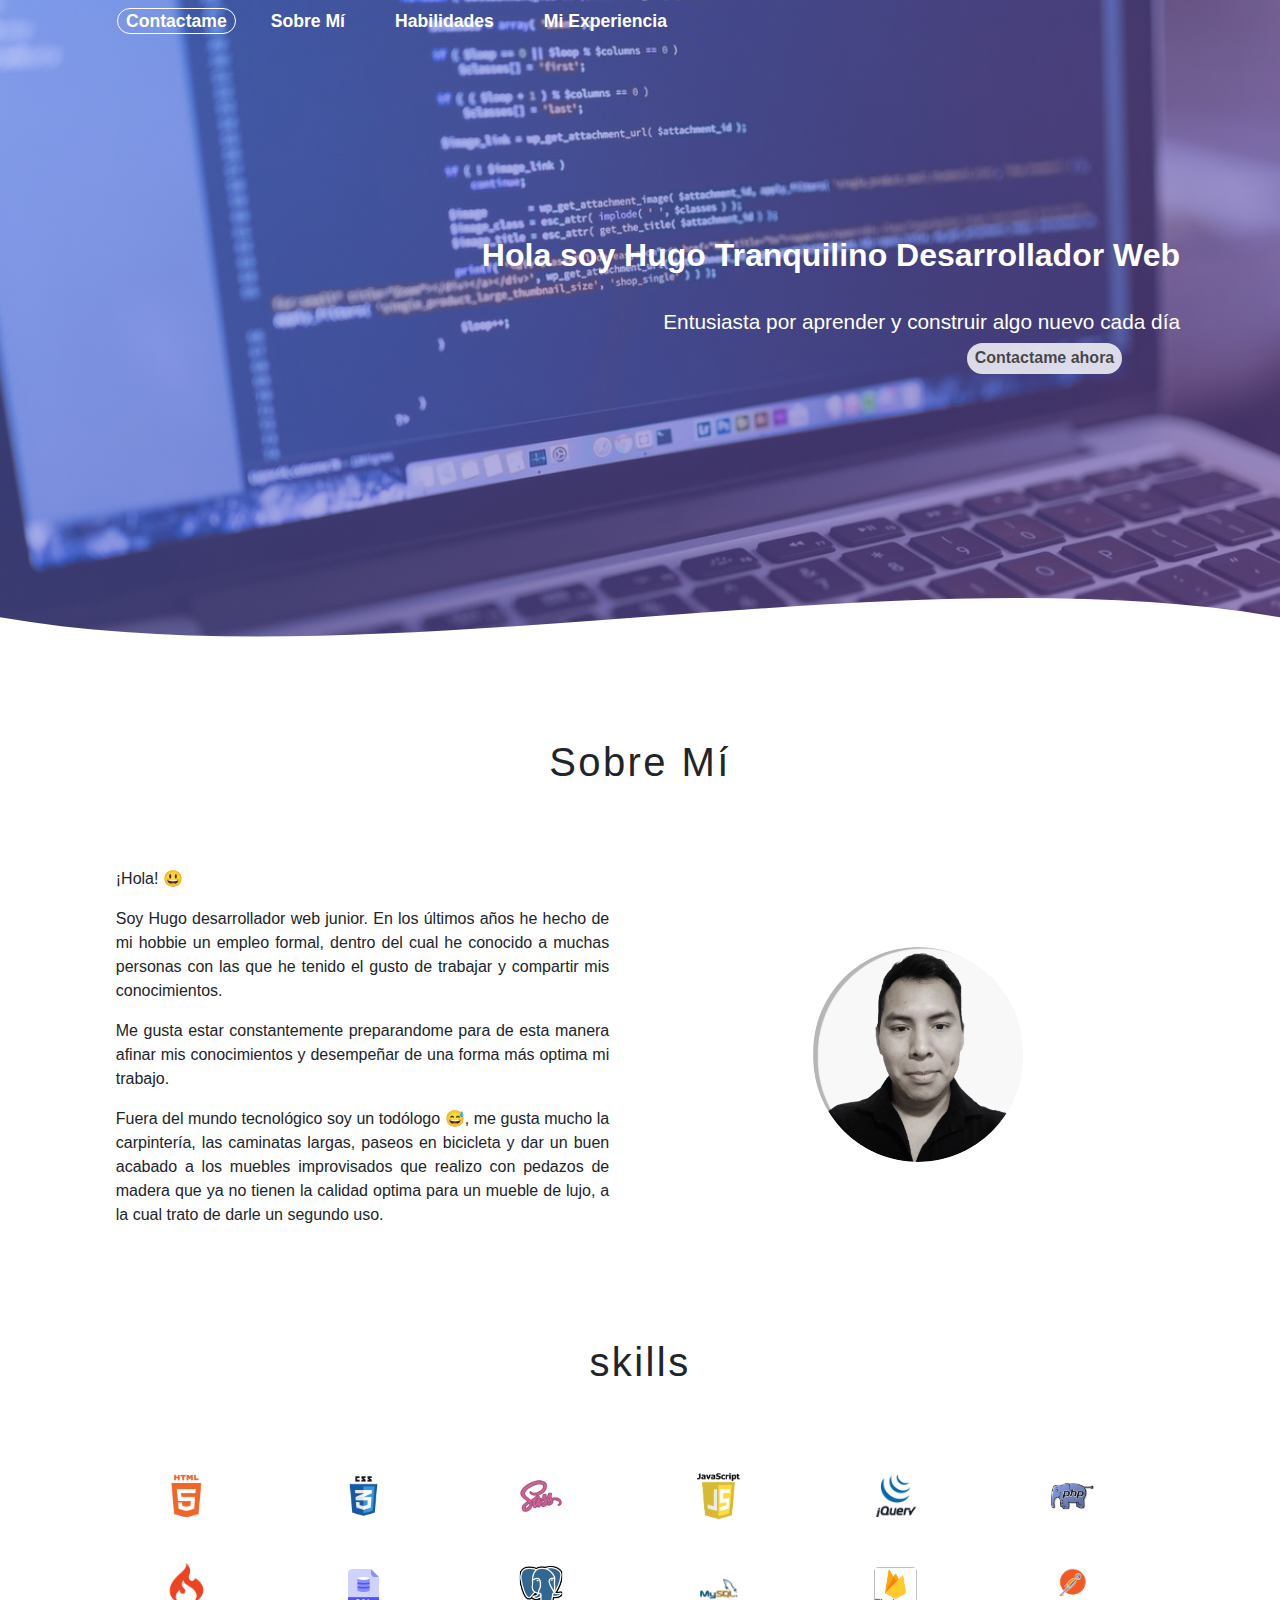
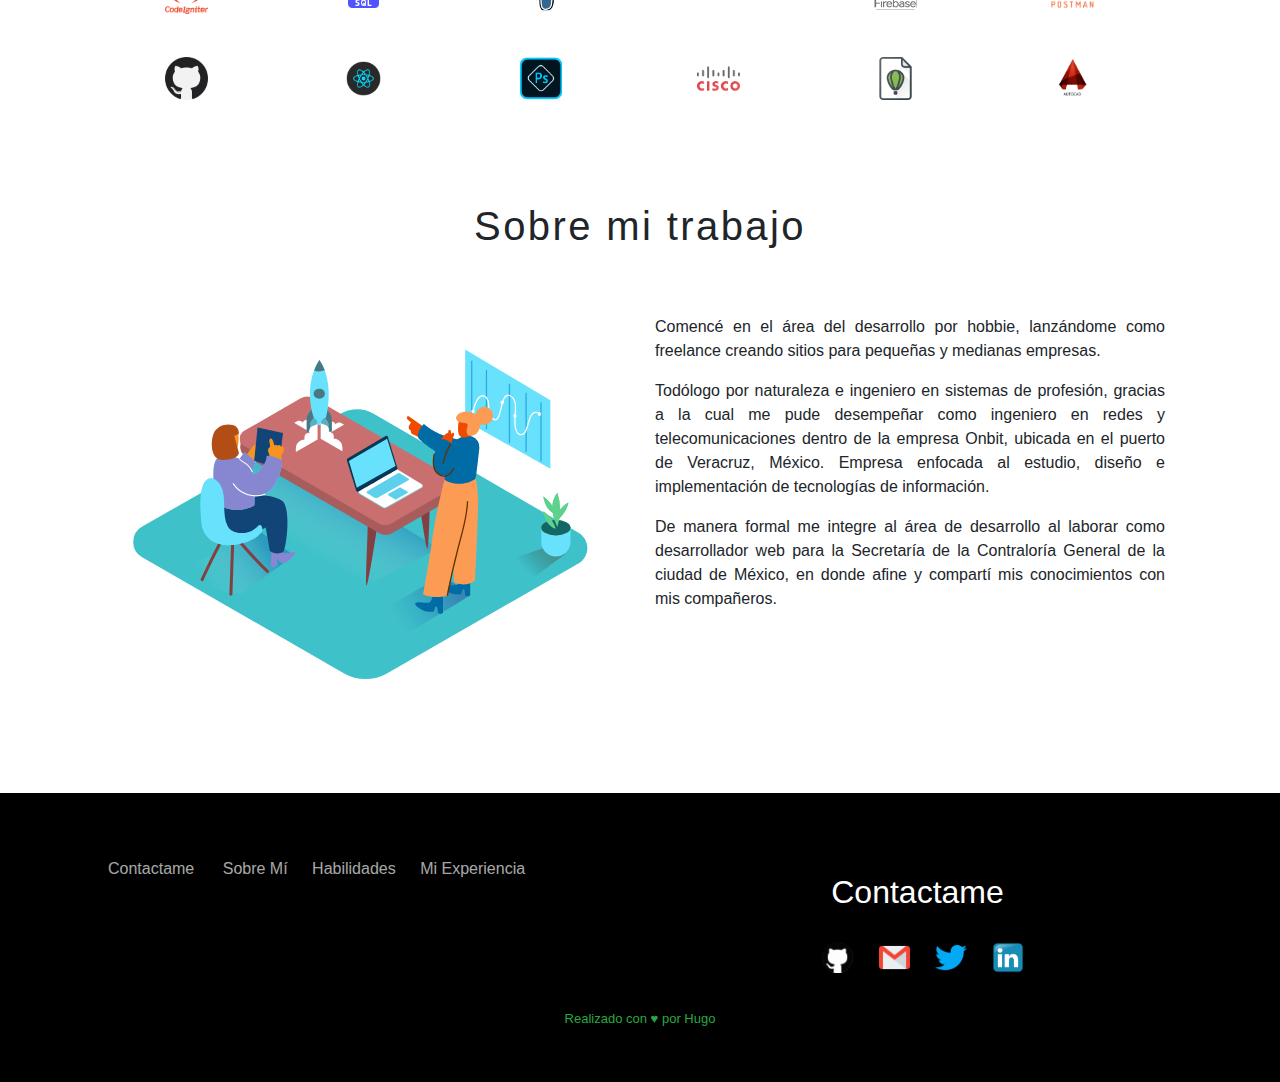
<file: index.html>
<!DOCTYPE html>
<html lang="en">

<head>
    <meta charset="UTF-8">
    <meta name="viewport" content="width=device-width, initial-scale=1.0">
    <link rel="stylesheet" href="assets/css/bootstrap.min.css">
    <link rel="stylesheet" href="assets/css/main.css">
    <link rel="stylesheet" href="assets/fonts/css2.css">
    <!-- <link rel="preconnect" href="https://fonts.gstatic.com">
    <link href="https://fonts.googleapis.com/css2?family=Indie+Flower&display=swap" rel="stylesheet"> -->
    <!-- <link rel="preconnect" href="https://fonts.gstatic.com">
    <link href="https://fonts.googleapis.com/css2?family=Indie+Flower&display=swap" rel="stylesheet"> -->

    <!-- <link rel="preconnect" href="https://fonts.gstatic.com"> -->
    <!-- <link href="https://fonts.googleapis.com/css2?family=Comfortaa:wght@514&family=Indie+Flower&display=swap"
        rel="stylesheet"> -->
    <link rel="stylesheet" href="assets/css/imagehover.min.css">
    <title>Hugo Tranquilino</title>
</head>

<body>
    <header class="banner">
        <div class="container">
            <nav class="nav navbar navbar-expand-lg navbar-light bg-light">
                <a class="navbar-brand" href="#"></a>
                <button class="navbar-toggler" type="button" data-toggle="collapse" data-target="#navbarNav"
                    aria-controls="navbarNav" aria-expanded="false" aria-label="Toggle navigation">
                    <span class="navbar-toggler-icon"></span>
                </button>
                <div class="collapse navbar-collapse" id="navbarNav">
                    <ul class="navbar-nav">
                        <li class="nav-item">
                            <a id="contacto" class="nav__items " href="mailto:isc.hugotranquilino.dev.work@gmail.com">Contactame<span
                                    class="sr-only">(current)</span></a>
                        </li>
                        <li class="nav-item">
                            <a class="nav__items " href="#first-item">Sobre Mí</a>
                        </li>
                        <li class="nav-item">
                            <a class="nav__items " href="#skills">Habilidades</a>
                        </li>
                        <li class="nav-item">
                            <a class="nav__items " href="#second-item">Mi Experiencia</a>
                        </li>
                    </ul>
                </div>
            </nav>
        </div>
        <div class="container">
            <section class="welcome">
                <div class="col-xs-12 col-sm-12 col-md-12 col-lg-12 col-xl-12">
                    <h1 class="title_p">Hola soy Hugo Tranquilino Desarrollador Web</h1>
                    <h2 id="subtitle">Entusiasta por aprender y construir algo nuevo cada día</h2>
                </div>
                <div id="enlace_contacto">
                    <a href="mailto:isc.hugotranquilino.dev.work@gmail.com">
                        <button class="btn btn-contacto">Contactame ahora</button>
                    </a>
                </div>
            </section>
        </div>
        <div class="wave">
            <svg viewBox="0 0 500 150" preserveAspectRatio="none" style="height: 100%; width: 100%;">
                <path d="M0.00,49.98 C149.99,150.00 349.20,-49.98 500.00,49.98 L500.00,150.00 L0.00,150.00 Z"
                    style="stroke: none; fill: #ffffff;"></path>
            </svg>
        </div>
    </header>

    <main>
        <div class="container">
            <section id="first-item" class="section">
                <div id="i-am" class="col-xs-12 col-sm-12 col-md-12 col-lg-12 col-xl-12">
                    <center>
                        <h1 class="title">Sobre Mí</h1>
                    </center>
                    <div class="row caja">
                        <div class="col-md-6">
                            <div class="target">
                                <p>¡Hola! 😃</p>
                                <p>
                                    Soy Hugo desarrollador web junior. En los últimos años he hecho de mi hobbie un
                                    empleo
                                    formal, dentro
                                    del cual he conocido a muchas personas con las que he tenido el gusto de trabajar y
                                    compartir mis conocimientos.
                                </p>
                                <p>
                                    Me gusta estar constantemente preparandome para de esta manera afinar mis
                                    conocimientos y
                                    desempeñar de una forma más optima mi trabajo.
                                </p>
                                <p>
                                    Fuera del mundo tecnológico soy un todólogo 😅, me gusta mucho la carpintería, las
                                    caminatas
                                    largas, paseos en bicicleta y dar un buen acabado a los muebles improvisados que
                                    realizo con
                                    pedazos de madera que ya no tienen la calidad optima para un mueble de lujo, a la
                                    cual trato
                                    de darle un segundo uso.
                                </p>
                            </div>
                        </div>
                        <div class="col-md-6">
                            <center>
                                <div class="imagen">
                                    <img id="perfil" src="assets/imagenes/black.png" alt="">
                                </div>
                            </center>
                        </div>
                    </div>
                </div>
            </section>
            <section id="skills" class="section">
                <div class="col-xs-12 col-sm-12 col-md-12 col-lg-12 col-xl-12">
                    <center>
                        <h1 class="title">skills</h1>
                    </center>
                </div>
                <div class="col-xs-12 col-sm-12 col-md-12 col-lg-12 col-xl-12">
                    <span class="icons_content"><img src="assets/icons/html-5.png" alt="" class="items_icons"></span>
                    <span class="icons_content"><img src="assets/icons/css.png" alt="" class="items_icons"></span>
                    <span class="icons_content"><img src="assets/icons/sass.png" alt="" class="items_icons"></span>
                    <span class="icons_content"><img src="assets/icons/javascript.png" alt=""
                            class="items_icons"></span>
                    <span class="icons_content"><img src="assets/icons/jquery.png" alt="" class="items_icons"></span>
                    <span class="icons_content"><img src="assets/icons/php.png" alt="" class="items_icons"></span>
                    <span class="icons_content"><img src="assets/icons/codeigniter.png" alt=""
                            class="items_icons"></span>
                    <span class="icons_content"><img src="assets/icons/sql.png" alt="" class="items_icons"></span>
                    <span class="icons_content"><img src="assets/icons/postgresql.png" alt=""
                            class="items_icons"></span>
                    <span class="icons_content"><img src="assets/icons/mysql.png" alt="" class="items_icons"></span>
                    <span class="icons_content"><img src="assets/icons/firebase.png" alt="" class="items_icons"></span>
                    <span class="icons_content"><img src="assets/icons/potman.png" alt="" class="items_icons"></span>
                    <span class="icons_content"><img src="assets/icons/github.png" alt="" class="items_icons"></span>
                    <span class="icons_content"><img src="assets/icons/react.png" alt="" class="items_icons"></span>
                    <span class="icons_content"><img src="assets/icons/photoshop.png" alt="" class="items_icons"></span>
                    <span class="icons_content"><img src="assets/icons/cisco.png" alt="" class="items_icons"></span>
                    <span class="icons_content"><img src="assets/icons/corel.png" alt="" class="items_icons"></span>
                    <span class="icons_content"><img src="assets/icons/autocad.png" alt="" class="items_icons"></span>
                </div>
            </section>
            <section id="second-item" class="section">
                <div class="col-xs-12 col-sm-12 col-md-12 col-lg-12 col-xl-12">
                    <center>
                        <h1 class="title">Sobre mi trabajo</h1>
                    </center>
                    <div class="col-md-12 seccion-lab">
                        <div class="row">
                            <div class="col-md-6">
                                <figure>
                                    <img src="assets/imagenes/startup_isometric.svg" alt="">
                                </figure>
                            </div>
                            <div class="col-md-6">
                                <p>
                                    Comencé en el área del desarrollo por hobbie, lanzándome como freelance creando
                                    sitios para pequeñas y medianas empresas.
                                </p>
                                <p>
                                    Todólogo por naturaleza e ingeniero en sistemas de profesión, gracias a la cual me
                                    pude desempeñar como ingeniero en redes y telecomunicaciones dentro de la empresa
                                    Onbit, ubicada en el puerto de Veracruz, México. Empresa enfocada al estudio, diseño
                                    e implementación de tecnologías de información.
                                </p>
                                <p>
                                    De manera formal me integre al área de desarrollo al laborar como desarrollador web
                                    para la Secretaría de la Contraloría General de la ciudad de México, en donde afine
                                    y compartí mis conocimientos con mis compañeros.
                                </p>
                            </div>
                        </div>
                    </div>
                </div>
            </section>
        </div>
    </main>

    <footer>
        <div class="footer">
            <div class="container footer_grid">
                <div class="col-xs-12 col-sm-12 col-md-12 col-lg-12 col-xl-12">
                    <div class="row">
                        <div class="col-md-6">
                            <nav class="nav_footer">
                                <a href="mailto:isc.hugotranquilino.dev.work@gmail.com" id="contacto_footer"
                                    class="nav_items_footer">Contactame</a>
                                <a href="#first-item" id="home" class="nav_items_footer">Sobre Mí</a>
                                <a href="#skills" id="habilidades" class="nav_items_footer">Habilidades</a>
                                <a href="#second-item" id="work" class="nav_items_footer">Mi Experiencia</a>
                            </nav>
                        </div>
                        <div class="col-md-6">
                            <section class="footer_contacto">
                                <h3 class="footer_title">Contactame</h3>
                                <div class="footer_icons">
                                    <center>
                                        <span class="footer-contacto_items">
                                            <a href="https://github.com/HugoTranquilino" target="_blank">
                                                <img class="icons-footer" src="assets/icons/github3.png" alt="">
                                            </a>
                                            <a href="mailto:isc.hugotranquilino.dev.work@gmail.com" target="_blank">
                                                <img class="icons-footer" src="assets/imagenes/gmail.png" alt="">
                                            </a>
                                            <a href="https://twitter.com/H_TranquiS" target="_blank">
                                                <img class="icons-footer" src="assets/imagenes/twitter.png" alt="">
                                            </a>
                                            <a href="https://www.linkedin.com/in/hugotranquilinosantiago/" target="_blank">
                                                <img class="icons-footer" src="assets/imagenes/linkeding.png" alt="">
                                            </a>
                                        </span>
                                    </center>
                                </div>
                            </section>
                        </div>
                    </div>
                    <center>
                        <h2 id="creditos">Realizado con ♥ por Hugo</h2>
                    </center>
                </div>
            </div>
        </div>
    </footer>
</body>
<script src="assets/js/jquery-3.5.1.slim.min.js"></script>
<script src="assets/js/bootstrap.bundle.min.js"></script>

</html>
</file>
<file: assets/css/main.css>
/* @import url('https://fonts.googleapis.com/css2?family=Roboto:wght@300;700;900&display=swap'); */

/* @import url('https://fonts.googleapis.com/css2?family=Raleway:wght@300;500;700;800&display=swap'); */

:root {
    --background: linear-gradient(135deg, #667eea7e 0%, #764ba298 100%);
    --verde: #56e05d;
    --blanco: #ffffff;
    --gris: #ffffff1c;
    --azul: #233CD6;
    --esmeralda: #aaffb3;
    --hueso: rgba(255, 255, 255, 0.665);
    --transparente: #fff0;
}

body {
    margin: 0px;
    padding: 0px;
    /* font-family: 'Raleway', cursive; */
}

/* header */
.banner {
    height: 100vh;
    background-image: var(--background), url('../imagenes/imagen-2.jpg');
    background-repeat: no-repeat;
    background-size: cover;
    background-attachment: fixed;
    background-position: center;
    position: relative;
}

.nav {
    align-items: center;
    font-weight: 700;
    background: var(--transparente) !important;
    border-radius: 2rem;
}

.navbar-light .navbar-toggler {
    color: rgb(0, 0, 0);
    border-color: rgba(11, 10, 10, 0.75);
}

.nav__items {
    color: var(--blanco);
    text-decoration: none;
    margin-right: 20px;
    padding: 10px 15px;
    font-weight: inherit;
    font-size: 110%;
}

.nav__items:hover {
    color: var(--esmeralda);
    text-decoration: none;
    font-size: 18px;
}

#contacto {
    border: 1px solid var(--blanco);
    border-radius: 1rem;
    padding: 2px 8px 2px 8px;
}

#contacto:hover {
    border: 1px solid;
}

.btn-contacto {
    border-radius: 3rem;
    color: #000000b3;
    background-color: #ffffffcf;
    font-size: 100%;
    padding: 2% 4% 2% 4%;
    cursor: pointer;
    text-decoration: none;
    font-weight: 700;
}

.btn-contacto:hover {
    font-size: 104%;
    color: var(--esmeralda);
    background: black;
    transition: font-size 0.56s;
}

.welcome {
    float: right;
}

#enlace_contacto {
    margin-top: 13%;
    padding-left: 500px;
}

.title_p {
    margin-top: 10rem;
    font-size: 2rem;
    color: #fff;
    font-weight: 900;
}

#subtitle {
    font-weight: 500;
    color: white;
    margin-top: 4%;
    font-size: 1.3rem;
    float: right;
}

.title {
    margin-top: 5%;
    margin-bottom: 6%;
    font-weight: 500;
    letter-spacing: 2.4px;
}

.wave {
    position: absolute;
    bottom: 0;
    left: 0;
    width: 100%;
    height: 100px;
}

/* main */
.section {
    margin-top: 2rem;
    margin-bottom: 5rem;
}

.content {
    color: var(--gray-dark);
}

.target {
    padding: 3%;
    text-align: justify;
}

.seccion-lab {
    text-align: justify;
}

#perfil {
    width: 40%;
    height: auto;
    border-radius: 13rem;
}

.imagen {
    margin-top: 6rem;
    margin-bottom: 4%;
}

.items_icons {
    width: 6%;
    margin: 1% 5% 1% 5%;
    border-radius: 1rem;
    padding: 1%;
}

.items_icons:hover {
    -webkit-box-shadow: 0px 0px 13px 4px rgba(0, 0, 0, 0.49);
    -moz-box-shadow: 0px 0px 13px 4px rgba(0, 0, 0, 0.49);
    box-shadow: 0px 0px 13px 4px rgba(0, 0, 0, 0.49);
    transition: box-shadow 0.60s ease-out;
}

/* footer */
footer {
    background-color: black;
}

.footer_grid {
    display: grid;
    gap: 20px;
    padding-top: 4rem;
    padding-bottom: 3rem;
}

.nav_footer {
    font-weight: 300;
    justify-content: flex-start;
}

.nav_items_footer {
    color: var(--hueso);
    margin-right: 12px;
    padding: 4px;
    text-decoration: none;
}

.nav_items_footer:hover {
    color: var(--green);
    text-decoration: none;
}

#contacto_footer {
    border-radius: 1rem;
    padding: 2px 8px 2px 8px;
}

#contacto_footer:hover {
    border: 1px solid;
}

.footer_contacto {
    margin-top: 1rem;
    margin-bottom: 1rem;
}

.footer_title {
    font-weight: 400;
    color: var(--blanco);
    font-size: 2rem;
    margin-bottom: 30px;
    text-align: center;
}

.footer_icons {
    display: flex;
    justify-content: space-evenly;
}

.icons-footer {
    width: 10%;
    height: auto;
    padding-right: 1%;
    cursor: pointer;
    padding-left: 3%;
    float: revert;
}

#creditos {
    color: var(--green);
    font-size: 13px;
    font-weight: 501;
    padding-top: 2%;
}


@media (max-width: 1200px) {
    /* .banner {
        height: 75vh;
    } */

    .welcome {
        margin-top: 9rem;
    }

    .imagen {
        margin-top: 8rem;
    }
}

@media (min-width: 992px) {
    .welcome {
        margin-top: 30%;
    }
}

@media (max-width: 992px) {
    .navbar-nav.mr-auto.mt-2.mt-lg-0 {
        border-radius: 1rem;
        background: #ffffff0d;
    }

    .nav-item {
        margin-top: 1%;
        margin-bottom: 1%;
    }

    #contacto {
        border: none;
    }

    .welcome {
        float: none;
    }

    .title_p {
        margin-top: 2rem;
    }

    #subtitle {
        margin-top: 0px;
    }

    #enlace_contacto {
        margin-top: 15%;
        padding-left: 11px;
    }

    .wave {
        position: absolute;
        bottom: -50px;
    }
}

@media (min-width: 768px) {
    .banner {
        /* height: 38vh; */
        height: 76vh;
    }

    .nav {
        margin-bottom: 3%;
    }

    .welcome {
        /* margin-top: 4%; */
        margin-top: 0;
    }

    .btn-contacto {
        padding: 1% 3% 1% 3%;
    }

    #enlace_contacto {
        margin-top: 8%;
    }
}

@media (max-width: 768px) {


    .welcome {
        margin-top: 1%;
    }

    #navbarNav {
        border: 1px solid var(--blanco);
        border-radius: 1rem;
        margin-top: 4px;
        margin-bottom: -4%;
    }

    .title_p {
        margin-top: 0rem;
    }

    #subtitle {
        margin: 0px;
    }

    #enlace_contacto {
        margin-top: 2px;
    }

    .btn.btn-contacto {
        padding: 1% 2%;
        margin-top: 1%;
    }

    .imagen {
        margin-top: 17vh;
        margin-bottom: 1rem;
    }

    #perfil {
        width: 34%;
    }

    .items_icons {
        width: 9%;
        margin: 3%;
        border-radius: 10px;
    }

    #contacto_footer {
        border: 1px solid white;
        border-radius: 1rem;
    }
}

@media (max-width: 576px) {
    .banner {
        height: 100vh;
    }

    #navbarNav {
        margin-top: 6px;
        margin-bottom: -115px;
    }

    .btn.btn-contacto {
        padding: 1% 3%;
    }

    .nav-item {
        margin-top: 2%;
        margin-bottom: 3%;
    }

    .title_p {
        margin-top: 11rem;
    }

    #enlace_contacto {
        margin-top: 35%;
        padding-left: 53%;
    }

    .wave {
        bottom: 0;
    }

    .imagen {
        margin-top: 2rem;
        margin-bottom: 0rem;
    }


    .items_icons {
        width: 40px;
        margin: 3%;
        border-radius: 5px;
    }

    .footer_grid {
        margin-top: 3rem;
    }

    .nav_footer {
        margin-bottom: 4%;
    }

    .nav_items_footer {
        font-size: 100%;
        margin: 1px 3px 0px 7px;
    }

    .footer_title {
        font-weight: 700;
        letter-spacing: 3px;
    }

    .icons-footer {
        width: 15%;
        height: auto;
        padding-right: 2%;
        cursor: pointer;
        padding-left: 3%;
        float: revert;
        margin: 3%;
    }

    #creditos {
        font-size: 16px;
    }
}
</file>
<file: assets/fonts/css2.css>
/* cyrillic-ext */
@font-face {
  font-family: 'Raleway';
  font-style: normal;
  font-weight: 300;
  font-display: swap;
  /* src: url(https://fonts.gstatic.com/s/raleway/v18/1Ptug8zYS_SKggPNyCAIT5lu.woff2) format('woff2'); */
  src: url(assets/fonts/1Ptug8zYS_SKggPNyCAIT5lu.woff2) format('woff2');
  unicode-range: U+0460-052F, U+1C80-1C88, U+20B4, U+2DE0-2DFF, U+A640-A69F, U+FE2E-FE2F;
}
/* cyrillic */
@font-face {
  font-family: 'Raleway';
  font-style: normal;
  font-weight: 300;
  font-display: swap;
  src: url(assets/fonts/1Ptug8zYS_SKggPNyCAIT5lu.woff2) format('woff2');
  unicode-range: U+0400-045F, U+0490-0491, U+04B0-04B1, U+2116;
}
/* vietnamese */
@font-face {
  font-family: 'Raleway';
  font-style: normal;
  font-weight: 300;
  font-display: swap;
  src: url(assets/fonts/1Ptug8zYS_SKggPNyCAIT5lu.woff2) format('woff2');
  unicode-range: U+0102-0103, U+0110-0111, U+0128-0129, U+0168-0169, U+01A0-01A1, U+01AF-01B0, U+1EA0-1EF9, U+20AB;
}
/* latin-ext */
@font-face {
  font-family: 'Raleway';
  font-style: normal;
  font-weight: 300;
  font-display: swap;
  src: url(assets/fonts/1Ptug8zYS_SKggPNyCAIT5lu.woff2) format('woff2');
  unicode-range: U+0100-024F, U+0259, U+1E00-1EFF, U+2020, U+20A0-20AB, U+20AD-20CF, U+2113, U+2C60-2C7F, U+A720-A7FF;
}
/* latin */
@font-face {
  font-family: 'Raleway';
  font-style: normal;
  font-weight: 300;
  font-display: swap;
  src: url(assets/fonts/1Ptug8zYS_SKggPNyCAIT5lu.woff2) format('woff2');
  unicode-range: U+0000-00FF, U+0131, U+0152-0153, U+02BB-02BC, U+02C6, U+02DA, U+02DC, U+2000-206F, U+2074, U+20AC, U+2122, U+2191, U+2193, U+2212, U+2215, U+FEFF, U+FFFD;
}
/* cyrillic-ext */
@font-face {
  font-family: 'Raleway';
  font-style: normal;
  font-weight: 500;
  font-display: swap;
  src: url(assets/fonts/1Ptug8zYS_SKggPNyCAIT5lu.woff2) format('woff2');
  unicode-range: U+0460-052F, U+1C80-1C88, U+20B4, U+2DE0-2DFF, U+A640-A69F, U+FE2E-FE2F;
}
/* cyrillic */
@font-face {
  font-family: 'Raleway';
  font-style: normal;
  font-weight: 500;
  font-display: swap;
  src: url(assets/fonts/1Ptug8zYS_SKggPNyCAIT5lu.woff2) format('woff2');
  unicode-range: U+0400-045F, U+0490-0491, U+04B0-04B1, U+2116;
}
/* vietnamese */
@font-face {
  font-family: 'Raleway';
  font-style: normal;
  font-weight: 500;
  font-display: swap;
  src: url(assets/fonts/1Ptug8zYS_SKggPNyCAIT5lu.woff2) format('woff2');
  unicode-range: U+0102-0103, U+0110-0111, U+0128-0129, U+0168-0169, U+01A0-01A1, U+01AF-01B0, U+1EA0-1EF9, U+20AB;
}
/* latin-ext */
@font-face {
  font-family: 'Raleway';
  font-style: normal;
  font-weight: 500;
  font-display: swap;
  src: url(assets/fonts/1Ptug8zYS_SKggPNyCAIT5lu.woff2) format('woff2');
  unicode-range: U+0100-024F, U+0259, U+1E00-1EFF, U+2020, U+20A0-20AB, U+20AD-20CF, U+2113, U+2C60-2C7F, U+A720-A7FF;
}
/* latin */
@font-face {
  font-family: 'Raleway';
  font-style: normal;
  font-weight: 500;
  font-display: swap;
  src: url(assets/fonts/1Ptug8zYS_SKggPNyCAIT5lu.woff2) format('woff2');
  unicode-range: U+0000-00FF, U+0131, U+0152-0153, U+02BB-02BC, U+02C6, U+02DA, U+02DC, U+2000-206F, U+2074, U+20AC, U+2122, U+2191, U+2193, U+2212, U+2215, U+FEFF, U+FFFD;
}
/* cyrillic-ext */
@font-face {
  font-family: 'Raleway';
  font-style: normal;
  font-weight: 700;
  font-display: swap;
  src: url(assets/fonts/1Ptug8zYS_SKggPNyCAIT5lu.woff2) format('woff2');
  unicode-range: U+0460-052F, U+1C80-1C88, U+20B4, U+2DE0-2DFF, U+A640-A69F, U+FE2E-FE2F;
}
/* cyrillic */
@font-face {
  font-family: 'Raleway';
  font-style: normal;
  font-weight: 700;
  font-display: swap;
  src: url(assets/fonts/1Ptug8zYS_SKggPNyCAIT5lu.woff2) format('woff2');
  unicode-range: U+0400-045F, U+0490-0491, U+04B0-04B1, U+2116;
}
/* vietnamese */
@font-face {
  font-family: 'Raleway';
  font-style: normal;
  font-weight: 700;
  font-display: swap;
  src: url(assets/fonts/1Ptug8zYS_SKggPNyCAIT5lu.woff2) format('woff2');
  unicode-range: U+0102-0103, U+0110-0111, U+0128-0129, U+0168-0169, U+01A0-01A1, U+01AF-01B0, U+1EA0-1EF9, U+20AB;
}
/* latin-ext */
@font-face {
  font-family: 'Raleway';
  font-style: normal;
  font-weight: 700;
  font-display: swap;
  src: url(assets/fonts/1Ptug8zYS_SKggPNyCAIT5lu.woff2) format('woff2');
  unicode-range: U+0100-024F, U+0259, U+1E00-1EFF, U+2020, U+20A0-20AB, U+20AD-20CF, U+2113, U+2C60-2C7F, U+A720-A7FF;
}
/* latin */
@font-face {
  font-family: 'Raleway';
  font-style: normal;
  font-weight: 700;
  font-display: swap;
  src: url(assets/fonts/1Ptug8zYS_SKggPNyCAIT5lu.woff2) format('woff2');
  unicode-range: U+0000-00FF, U+0131, U+0152-0153, U+02BB-02BC, U+02C6, U+02DA, U+02DC, U+2000-206F, U+2074, U+20AC, U+2122, U+2191, U+2193, U+2212, U+2215, U+FEFF, U+FFFD;
}
/* cyrillic-ext */
@font-face {
  font-family: 'Raleway';
  font-style: normal;
  font-weight: 800;
  font-display: swap;
  src: url(assets/fonts/1Ptug8zYS_SKggPNyCAIT5lu.woff2) format('woff2');
  unicode-range: U+0460-052F, U+1C80-1C88, U+20B4, U+2DE0-2DFF, U+A640-A69F, U+FE2E-FE2F;
}
/* cyrillic */
@font-face {
  font-family: 'Raleway';
  font-style: normal;
  font-weight: 800;
  font-display: swap;
  src: url(assets/fonts/1Ptug8zYS_SKggPNyCAIT5lu.woff2) format('woff2');
  unicode-range: U+0400-045F, U+0490-0491, U+04B0-04B1, U+2116;
}
/* vietnamese */
@font-face {
  font-family: 'Raleway';
  font-style: normal;
  font-weight: 800;
  font-display: swap;
  src: url(assets/fonts/1Ptug8zYS_SKggPNyCAIT5lu.woff2) format('woff2');
  unicode-range: U+0102-0103, U+0110-0111, U+0128-0129, U+0168-0169, U+01A0-01A1, U+01AF-01B0, U+1EA0-1EF9, U+20AB;
}
/* latin-ext */
@font-face {
  font-family: 'Raleway';
  font-style: normal;
  font-weight: 800;
  font-display: swap;
  src: url(assets/fonts/1Ptug8zYS_SKggPNyCAIT5lu.woff2) format('woff2');
  unicode-range: U+0100-024F, U+0259, U+1E00-1EFF, U+2020, U+20A0-20AB, U+20AD-20CF, U+2113, U+2C60-2C7F, U+A720-A7FF;
}
/* latin */
@font-face {
  font-family: 'Raleway';
  font-style: normal;
  font-weight: 800;
  font-display: swap;
  src: url(assets/fonts/1Ptug8zYS_SKggPNyCAIT5lu.woff2) format('woff2');
  unicode-range: U+0000-00FF, U+0131, U+0152-0153, U+02BB-02BC, U+02C6, U+02DA, U+02DC, U+2000-206F, U+2074, U+20AC, U+2122, U+2191, U+2193, U+2212, U+2215, U+FEFF, U+FFFD;
}
</file>
<file: assets/css/imagehover.min.css>
@charset "UTF-8";
/*!
 * ImageHover.css - http://www.imagehover.io
 * Version 1.0
 * Author: Ciarán Walsh

 * Made available under a MIT License:
 * http://www.opensource.org/licenses/mit-license.php

 */[class*=" imghvr-"],[class^=imghvr-]{position:relative;display:inline-block;margin:0;max-width:100%;background-color:#2266a5;color:#fff;overflow:hidden;-webkit-backface-visibility:hidden;backface-visibility:hidden;-moz-osx-font-smoothing:grayscale;transform:translateZ(0)}[class*=" imghvr-"]>img,[class^=imghvr-]>img{vertical-align:top;max-width:100%}[class*=" imghvr-"] figcaption,[class^=imghvr-] figcaption{background-color:#135796;padding:30px;position:absolute;top:0;bottom:0;left:0;right:0;color:#fff}[class*=" imghvr-"] figcaption h1,[class*=" imghvr-"] figcaption h2,[class*=" imghvr-"] figcaption h3,[class*=" imghvr-"] figcaption h4,[class*=" imghvr-"] figcaption h5,[class*=" imghvr-"] figcaption h6,[class^=imghvr-] figcaption h1,[class^=imghvr-] figcaption h2,[class^=imghvr-] figcaption h3,[class^=imghvr-] figcaption h4,[class^=imghvr-] figcaption h5,[class^=imghvr-] figcaption h6{color:#fff}[class*=" imghvr-"] a,[class^=imghvr-] a{position:absolute;top:0;bottom:0;left:0;right:0;z-index:1}[class*=" imghvr-"],[class*=" imghvr-"] *,[class*=" imghvr-"]:after,[class*=" imghvr-"] :after,[class*=" imghvr-"]:before,[class*=" imghvr-"] :before,[class^=imghvr-],[class^=imghvr-] *,[class^=imghvr-]:after,[class^=imghvr-] :after,[class^=imghvr-]:before,[class^=imghvr-] :before{box-sizing:border-box;transition:all .35s ease}[class*=" imghvr-fade"]:hover>img,[class*=" imghvr-fade"] figcaption,[class^=imghvr-fade]:hover>img,[class^=imghvr-fade] figcaption{opacity:0}[class*=" imghvr-fade"]:hover figcaption,[class^=imghvr-fade]:hover figcaption{opacity:1}[class*=" imghvr-fade"]:hover>img,[class*=" imghvr-fade"]:hover figcaption,[class^=imghvr-fade]:hover>img,[class^=imghvr-fade]:hover figcaption{transform:translate(0)}.imghvr-fade-in-up figcaption{transform:translateY(15%)}.imghvr-fade-in-down figcaption{transform:translateY(-15%)}.imghvr-fade-in-left figcaption{transform:translate(-15%)}.imghvr-fade-in-right figcaption{transform:translate(15%)}[class*=" imghvr-push-"]:hover figcaption,[class^=imghvr-push-]:hover figcaption{transform:translate(0)}.imghvr-push-up figcaption{transform:translateY(100%)}.imghvr-push-down figcaption,.imghvr-push-up:hover>img{transform:translateY(-100%)}.imghvr-push-down:hover>img{transform:translateY(100%)}.imghvr-push-left figcaption{transform:translateX(100%)}.imghvr-push-left:hover>img,.imghvr-push-right figcaption{transform:translateX(-100%)}.imghvr-push-right:hover>img{transform:translateX(100%)}[class*=" imghvr-slide-"]:hover figcaption,[class^=imghvr-slide-]:hover figcaption{transform:translate(0)}.imghvr-slide-up figcaption{transform:translateY(100%)}.imghvr-slide-down figcaption{transform:translateY(-100%)}.imghvr-slide-left figcaption{transform:translateX(100%)}.imghvr-slide-right figcaption{transform:translateX(-100%)}.imghvr-slide-top-left figcaption{transform:translate(-100%,-100%)}.imghvr-slide-top-right figcaption{transform:translate(100%,-100%)}.imghvr-slide-bottom-left figcaption{transform:translate(-100%,100%)}.imghvr-slide-bottom-right figcaption{transform:translate(100%,100%)}[class*=" imghvr-reveal-"]:before,[class^=imghvr-reveal-]:before{position:absolute;top:0;bottom:0;left:0;right:0;content:"";background-color:#135796}[class*=" imghvr-reveal-"] figcaption,[class^=imghvr-reveal-] figcaption{opacity:0}[class*=" imghvr-reveal-"]:hover:before,[class^=imghvr-reveal-]:hover:before{transform:translate(0)}[class*=" imghvr-reveal-"]:hover figcaption,[class^=imghvr-reveal-]:hover figcaption{opacity:1;transition-delay:.21s}.imghvr-reveal-up:before{transform:translateY(100%)}.imghvr-reveal-down:before{transform:translateY(-100%)}.imghvr-reveal-left:before{transform:translateX(100%)}.imghvr-reveal-right:before{transform:translateX(-100%)}.imghvr-reveal-top-left:before{transform:translate(-100%,-100%)}.imghvr-reveal-top-right:before{transform:translate(100%,-100%)}.imghvr-reveal-bottom-left:before{transform:translate(-100%,100%)}.imghvr-reveal-bottom-right:before{transform:translate(100%,100%)}[class*=" imghvr-hinge-"],[class^=imghvr-hinge-]{perspective:50em}[class*=" imghvr-hinge-"] figcaption,[class^=imghvr-hinge-] figcaption{opacity:0;z-index:1}[class*=" imghvr-hinge-"]:hover img,[class^=imghvr-hinge-]:hover img{opacity:0}[class*=" imghvr-hinge-"]:hover figcaption,[class^=imghvr-hinge-]:hover figcaption{opacity:1;transition-delay:.21s}.imghvr-hinge-up img{transform-origin:50% 0}.imghvr-hinge-up figcaption{transform:rotateX(90deg);transform-origin:50% 100%}.imghvr-hinge-up:hover>img{transform:rotateX(-90deg)}.imghvr-hinge-up:hover figcaption{transform:rotateX(0)}.imghvr-hinge-down img{transform-origin:50% 100%}.imghvr-hinge-down figcaption{transform:rotateX(-90deg);transform-origin:50% -50%}.imghvr-hinge-down:hover>img{transform:rotateX(90deg);opacity:0}.imghvr-hinge-down:hover figcaption{transform:rotateX(0)}.imghvr-hinge-left img{transform-origin:0 50%}.imghvr-hinge-left figcaption{transform:rotateY(-90deg);transform-origin:100% 50%}.imghvr-hinge-left:hover>img{transform:rotateY(90deg)}.imghvr-hinge-left:hover figcaption{transform:rotateY(0)}.imghvr-hinge-right img{transform-origin:100% 50%}.imghvr-hinge-right figcaption{transform:rotateY(90deg);transform-origin:0 50%}.imghvr-hinge-right:hover>img{transform:rotateY(-90deg)}.imghvr-hinge-right:hover figcaption{transform:rotateY(0)}[class*=" imghvr-flip-"],[class^=imghvr-flip-]{perspective:50em}[class*=" imghvr-flip-"] img,[class^=imghvr-flip-] img{-webkit-backface-visibility:hidden;backface-visibility:hidden}[class*=" imghvr-flip-"]:hover>img,[class*=" imghvr-flip-"] figcaption,[class^=imghvr-flip-]:hover>img,[class^=imghvr-flip-] figcaption{opacity:0}[class*=" imghvr-flip-"]:hover figcaption,[class^=imghvr-flip-]:hover figcaption{opacity:1;transition-delay:.14s}.imghvr-flip-horiz figcaption{transform:rotateX(90deg);transform-origin:0 50%}.imghvr-flip-horiz:hover img{transform:rotateX(-180deg)}.imghvr-flip-horiz:hover figcaption{transform:rotateX(0deg)}.imghvr-flip-vert figcaption{transform:rotateY(90deg);transform-origin:50% 0}.imghvr-flip-vert:hover>img{transform:rotateY(-180deg)}.imghvr-flip-vert:hover figcaption{transform:rotateY(0deg)}.imghvr-flip-diag-1 figcaption{transform:rotate3d(1,-1,0,100deg)}.imghvr-flip-diag-1:hover>img{transform:rotate3d(-1,1,0,100deg)}.imghvr-flip-diag-1:hover figcaption{transform:rotate3d(0,0,0,0deg)}.imghvr-flip-diag-2 figcaption{transform:rotate3d(1,1,0,100deg)}.imghvr-flip-diag-2:hover>img{transform:rotate3d(-1,-1,0,100deg)}.imghvr-flip-diag-2:hover figcaption{transform:rotate3d(0,0,0,0deg)}[class*=" imghvr-shutter-out-"]:before,[class^=imghvr-shutter-out-]:before{background:#135796;position:absolute;content:"";transition-delay:.105s}[class*=" imghvr-shutter-out-"] figcaption,[class^=imghvr-shutter-out-] figcaption{opacity:0;transition-delay:0s}[class*=" imghvr-shutter-out-"]:hover:before,[class^=imghvr-shutter-out-]:hover:before{transition-delay:0s}[class*=" imghvr-shutter-out-"]:hover figcaption,[class^=imghvr-shutter-out-]:hover figcaption{opacity:1;transition-delay:.105s}.imghvr-shutter-out-horiz:before{left:50%;right:50%;top:0;bottom:0}.imghvr-shutter-out-horiz:hover:before{left:0;right:0}.imghvr-shutter-out-vert:before{top:50%;bottom:50%;left:0;right:0}.imghvr-shutter-out-vert:hover:before{top:0;bottom:0}.imghvr-shutter-out-diag-1:before{top:50%;bottom:50%;left:-35%;right:-35%;transform:rotate(45deg)}.imghvr-shutter-out-diag-1:hover:before{top:-35%;bottom:-35%}.imghvr-shutter-out-diag-2:before{top:50%;bottom:50%;left:-35%;right:-35%;transform:rotate(-45deg)}.imghvr-shutter-out-diag-2:hover:before{top:-35%;bottom:-35%}[class*=" imghvr-shutter-in-"]:after,[class*=" imghvr-shutter-in-"]:before,[class^=imghvr-shutter-in-]:after,[class^=imghvr-shutter-in-]:before{background:#135796;position:absolute;content:""}[class*=" imghvr-shutter-in-"]:after,[class^=imghvr-shutter-in-]:after{top:0;left:0}[class*=" imghvr-shutter-in-"]:before,[class^=imghvr-shutter-in-]:before{right:0;bottom:0}[class*=" imghvr-shutter-in-"] figcaption,[class^=imghvr-shutter-in-] figcaption{opacity:0;z-index:1}[class*=" imghvr-shutter-in-"]:hover figcaption,[class^=imghvr-shutter-in-]:hover figcaption{opacity:1;transition-delay:.21s}.imghvr-shutter-in-horiz:after,.imghvr-shutter-in-horiz:before{width:0;height:100%}.imghvr-shutter-in-horiz:hover:after,.imghvr-shutter-in-horiz:hover:before{width:50%}.imghvr-shutter-in-vert:after,.imghvr-shutter-in-vert:before{height:0;width:100%}.imghvr-shutter-in-vert:hover:after,.imghvr-shutter-in-vert:hover:before{height:50%}.imghvr-shutter-in-out-horiz:after,.imghvr-shutter-in-out-horiz:before{width:0;height:100%;opacity:.75}.imghvr-shutter-in-out-horiz:hover:after,.imghvr-shutter-in-out-horiz:hover:before{width:100%}.imghvr-shutter-in-out-vert:after,.imghvr-shutter-in-out-vert:before{height:0;width:100%;opacity:.75}.imghvr-shutter-in-out-vert:hover:after,.imghvr-shutter-in-out-vert:hover:before{height:100%}.imghvr-shutter-in-out-diag-1:after,.imghvr-shutter-in-out-diag-1:before{width:200%;height:200%;transition:all .6s ease;opacity:.75}.imghvr-shutter-in-out-diag-1:after{transform:skew(-45deg) translateX(-150%)}.imghvr-shutter-in-out-diag-1:before{transform:skew(-45deg) translateX(150%)}.imghvr-shutter-in-out-diag-1:hover:after{transform:skew(-45deg) translateX(-50%)}.imghvr-shutter-in-out-diag-1:hover:before{transform:skew(-45deg) translateX(50%)}.imghvr-shutter-in-out-diag-2:after,.imghvr-shutter-in-out-diag-2:before{width:200%;height:200%;transition:all .6s ease;opacity:.75}.imghvr-shutter-in-out-diag-2:after{transform:skew(45deg) translateX(-100%)}.imghvr-shutter-in-out-diag-2:before{transform:skew(45deg) translateX(100%)}.imghvr-shutter-in-out-diag-2:hover:after,.imghvr-shutter-in-out-diag-2:hover:before{transform:skew(45deg) translateX(0)}[class*=" imghvr-fold"],[class^=imghvr-fold]{perspective:50em}[class*=" imghvr-fold"] img,[class^=imghvr-fold] img{transform-origin:50% 0}[class*=" imghvr-fold"] figcaption,[class^=imghvr-fold] figcaption{z-index:1;opacity:0}[class*=" imghvr-fold"]:hover>img,[class^=imghvr-fold]:hover>img{opacity:0;transition-delay:0}[class*=" imghvr-fold"]:hover figcaption,[class^=imghvr-fold]:hover figcaption{transform:rotateX(0) translateZ(0) scale(1);opacity:1;transition-delay:.21s}.imghvr-fold-up>img{transform-origin:50% 0}.imghvr-fold-up figcaption{transform:rotateX(-90deg) translate3d(0,-50%,0) scale(.6);transform-origin:50% 100%}.imghvr-fold-up:hover>img{transform:rotateX(90deg) scale(.6) translateY(50%)}.imghvr-fold-down>img{transform-origin:50% 100%}.imghvr-fold-down figcaption{transform:rotateX(90deg) translate3d(0,50%,0) scale(.6);transform-origin:50% 0}.imghvr-fold-down:hover>img{transform:rotateX(-90deg) scale(.6) translateY(-50%)}.imghvr-fold-left>img{transform-origin:0 50%}.imghvr-fold-left figcaption{transform:rotateY(90deg) translate3d(-50%,0,0) scale(.6);transform-origin:100% 50%}.imghvr-fold-left:hover>img{transform:rotateY(-90deg) scale(.6) translateX(50%)}.imghvr-fold-right>img{transform-origin:100% 50%}.imghvr-fold-right figcaption{transform:rotateY(-90deg) translate3d(50%,0,0) scale(.6);transform-origin:0 50%}.imghvr-fold-right:hover>img{transform:rotateY(90deg) scale(.6) translateX(-50%)}.imghvr-zoom-in figcaption{opacity:0;transform:scale(.5)}.imghvr-zoom-in:hover figcaption{transform:scale(1);opacity:1}[class*=" imghvr-zoom-out"] figcaption,[class^=imghvr-zoom-out] figcaption{transform:scale(.5);transform-origin:50% 50%;opacity:0}[class*=" imghvr-zoom-out"].hover figcaption,[class*=" imghvr-zoom-out"]:hover figcaption,[class^=imghvr-zoom-out].hover figcaption,[class^=imghvr-zoom-out]:hover figcaption{transform:scale(1);opacity:1;transition-delay:.35s}.imghvr-zoom-out:hover>img{transform:scale(.5);opacity:0}.imghvr-zoom-out-up.hover>img,.imghvr-zoom-out-up:hover>img{animation:a .4025s linear;animation-iteration-count:1;animation-fill-mode:forwards}@keyframes a{50%{transform:scale(.8) translateY(0);opacity:.5}to{transform:scale(.8) translateY(-150%);opacity:.5}}.imghvr-zoom-out-down.hover>img,.imghvr-zoom-out-down:hover>img{animation:b .4025s linear;animation-iteration-count:1;animation-fill-mode:forwards}@keyframes b{50%{transform:scale(.8) translateY(0);opacity:.5}to{transform:scale(.8) translateY(150%);opacity:.5}}.imghvr-zoom-out-left.hover>img,.imghvr-zoom-out-left:hover>img{animation:c .4025s linear;animation-iteration-count:1;animation-fill-mode:forwards}@keyframes c{50%{transform:scale(.8) translateX(0);opacity:.5}to{transform:scale(.8) translateX(-150%);opacity:.5}}.imghvr-zoom-out-right.hover>img,.imghvr-zoom-out-right:hover>img{animation:d .4025s linear;animation-iteration-count:1;animation-fill-mode:forwards}@keyframes d{50%{transform:scale(.8) translateX(0);opacity:.5}to{transform:scale(.8) translateX(150%);opacity:.5}}.imghvr-zoom-out-flip-horiz{perspective:50em}.imghvr-zoom-out-flip-horiz figcaption{opacity:0;transform:rotateX(90deg) translateY(-100%) scale(.5)}.imghvr-zoom-out-flip-horiz.hover>img,.imghvr-zoom-out-flip-horiz:hover>img{transform:rotateX(-100deg) translateY(50%) scale(.5);opacity:0;transition-delay:0}.imghvr-zoom-out-flip-horiz.hover figcaption,.imghvr-zoom-out-flip-horiz:hover figcaption{transform:rotateX(0) translateY(0) scale(1);opacity:1;transition-delay:.35s}.imghvr-zoom-out-flip-vert{perspective:50em}.imghvr-zoom-out-flip-vert figcaption{opacity:0;transform:rotateY(90deg) translate(50%) scale(.5)}.imghvr-zoom-out-flip-vert.hover>img,.imghvr-zoom-out-flip-vert:hover>img{transform:rotateY(-100deg) translateX(50%) scale(.5);opacity:0;transition-delay:0}.imghvr-zoom-out-flip-vert.hover figcaption,.imghvr-zoom-out-flip-vert:hover figcaption{transform:rotateY(0) translate(0) scale(1);opacity:1;transition-delay:.35s}.imghvr-blur figcaption{opacity:0}.imghvr-blur:hover>img{filter:blur(30px);transform:scale(1.2);opacity:0}.imghvr-blur:hover figcaption{opacity:1;transition-delay:.21s}
</file>
